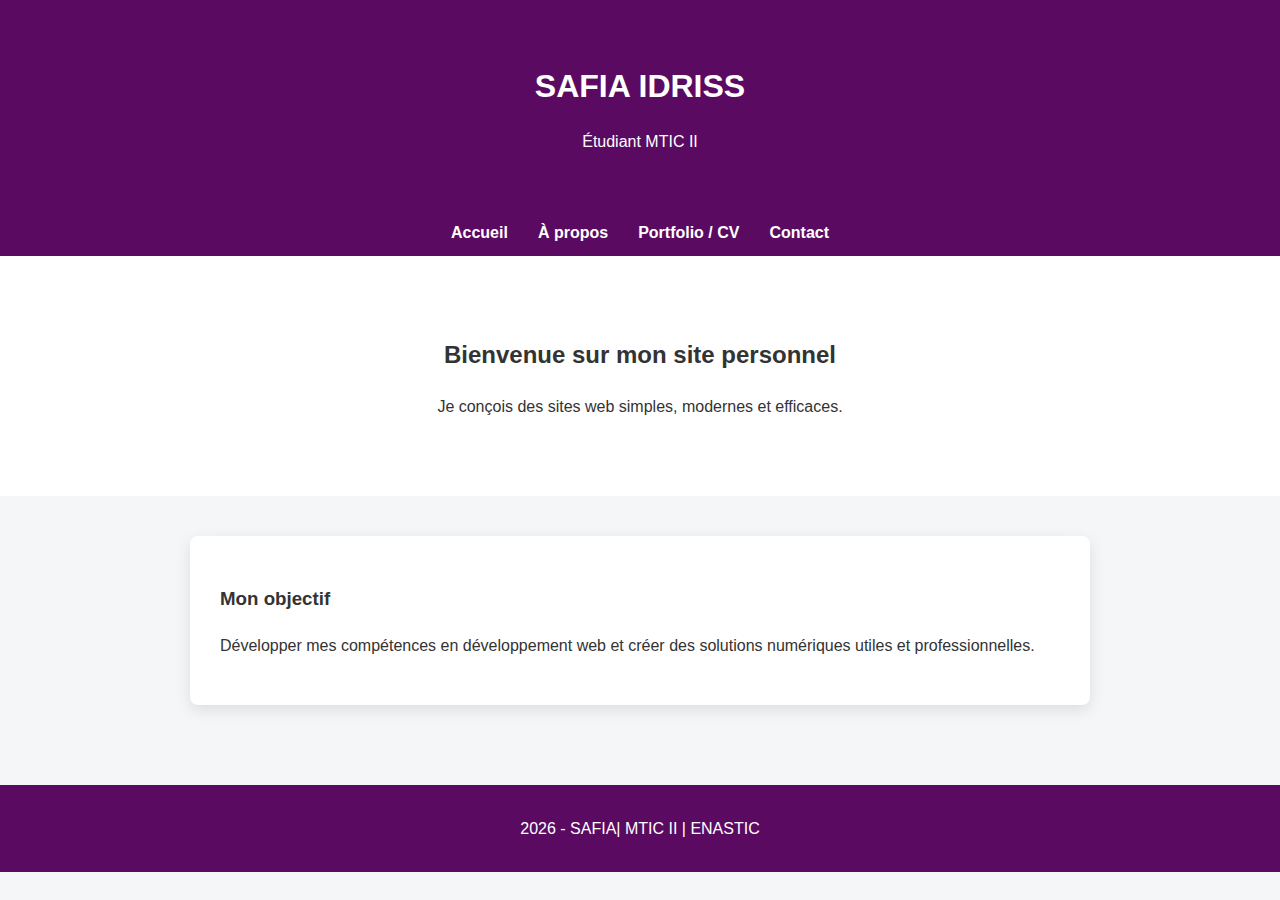
<file: index.html>
<!DOCTYPE html>
<html lang="fr">
<head>
    <meta charset="UTF-8">
    <meta name="viewport" content="width=device-width, initial-scale=1.0">
    <title>Mon CV | SAFIA </title>
    <link rel="stylesheet" href="style.css">
</head>
<body>

<header>
    <h1>SAFIA IDRISS</h1>
    <p>Étudiant MTIC II</p>
</header>

<nav>
    <ul>
        <li><a href="index.html">Accueil</a></li>
        <li><a href="about.html">À propos</a></li>
        <li><a href="portfolio.html">Portfolio / CV</a></li>
        <li><a href="contact.html">Contact</a></li>
    </ul>
</nav>

<section class="hero">
    <h2>Bienvenue sur mon site personnel</h2>
    <p>Je conçois des sites web simples, modernes et efficaces.</p>
</section>

<section>
    <article>
        <h3>Mon objectif</h3>
        <p>
            Développer mes compétences en développement web et créer
            des solutions numériques utiles et professionnelles.
        </p>
    </article>
</section>

<footer>
    <p> 2026 - SAFIA| MTIC II | ENASTIC</p>
</footer>

</body>

</html>
</file>
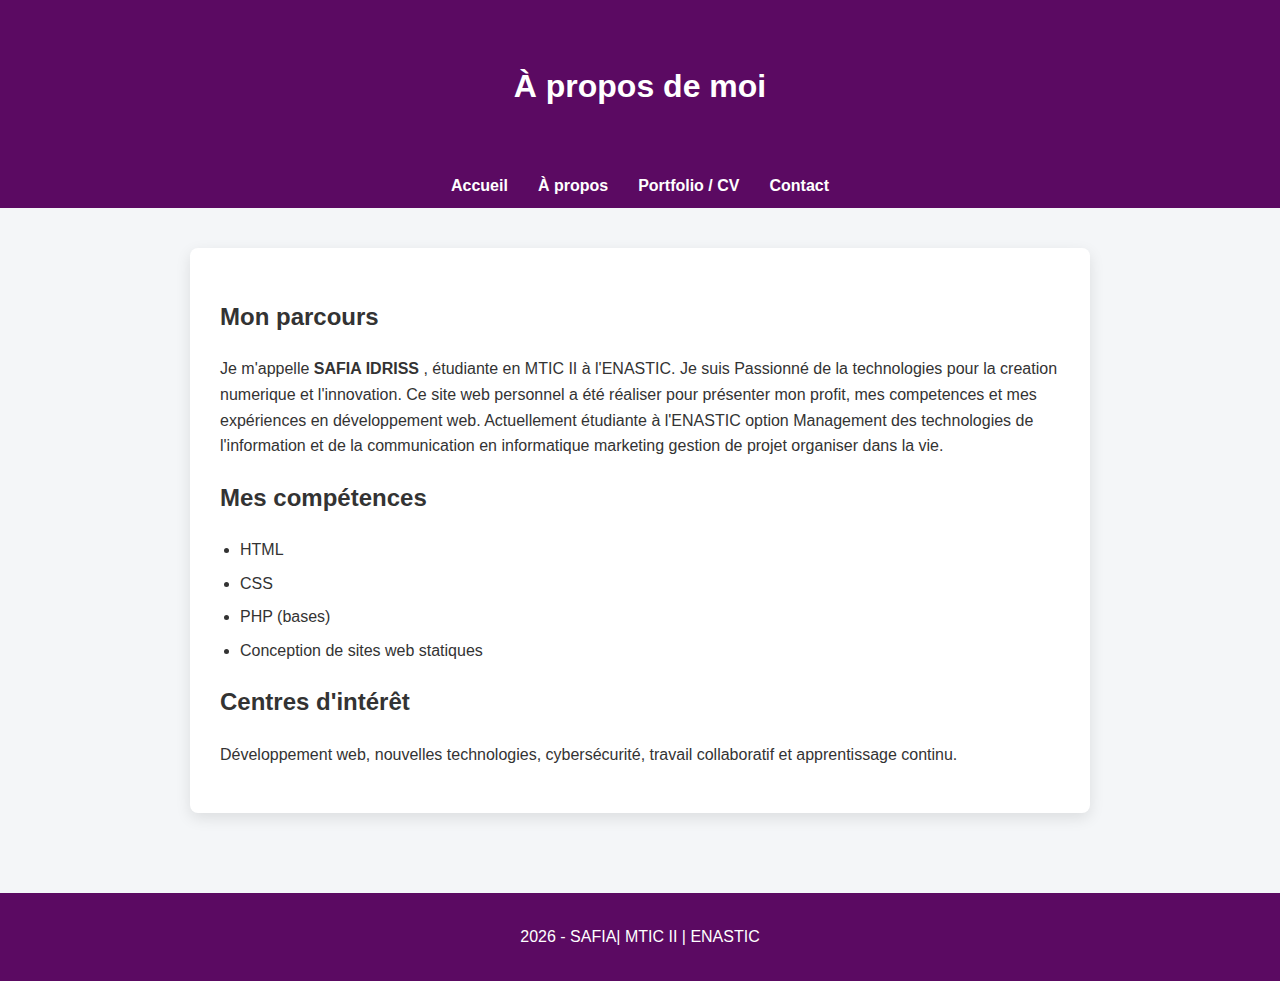
<file: about.html>
<!DOCTYPE html>
<html lang="fr">
<head>
    <meta charset="UTF-8">
    <meta name="viewport" content="width=device-width, initial-scale=1.0">
    <title>À propos | SAFIA </title>
    <link rel="stylesheet" href="style.css">
</head>
<body>

<header>
    <h1>À propos de moi</h1>
</header>

<nav>
    <ul>
        <li><a href="index.html">Accueil</a></li>
        <li><a href="about.html">À propos</a></li>
        <li><a href="portfolio.html">Portfolio / CV</a></li>
        <li><a href="contact.html">Contact</a></li>
    </ul>
</nav>


<section>
    <article>
        <h2>Mon parcours</h2>
        <p>
            Je m'appelle <strong> SAFIA IDRISS </strong>, étudiante en MTIC II à l'ENASTIC.
           Je suis Passionné de la technologies pour la creation numerique et l'innovation. Ce site web personnel a été réaliser pour présenter mon profit, mes competences et mes expériences en développement web.
           Actuellement étudiante à l'ENASTIC option Management des technologies de l'information et de la communication en informatique marketing gestion de projet organiser dans la vie.
        </p>

        <h2>Mes compétences</h2>
        <ul>
            <li>HTML</li>
            <li>CSS</li>
            <li>PHP (bases)</li>
            <li>Conception de sites web statiques</li>
        </ul>

        <h2>Centres d'intérêt</h2>
        <p>
            Développement web, nouvelles technologies, cybersécurité,
            travail collaboratif et apprentissage continu.
        </p>
    </article>
</section>

<footer>
    <p> 2026 - SAFIA| MTIC II | ENASTIC</p>
</footer>

</body>

</html>
</file>
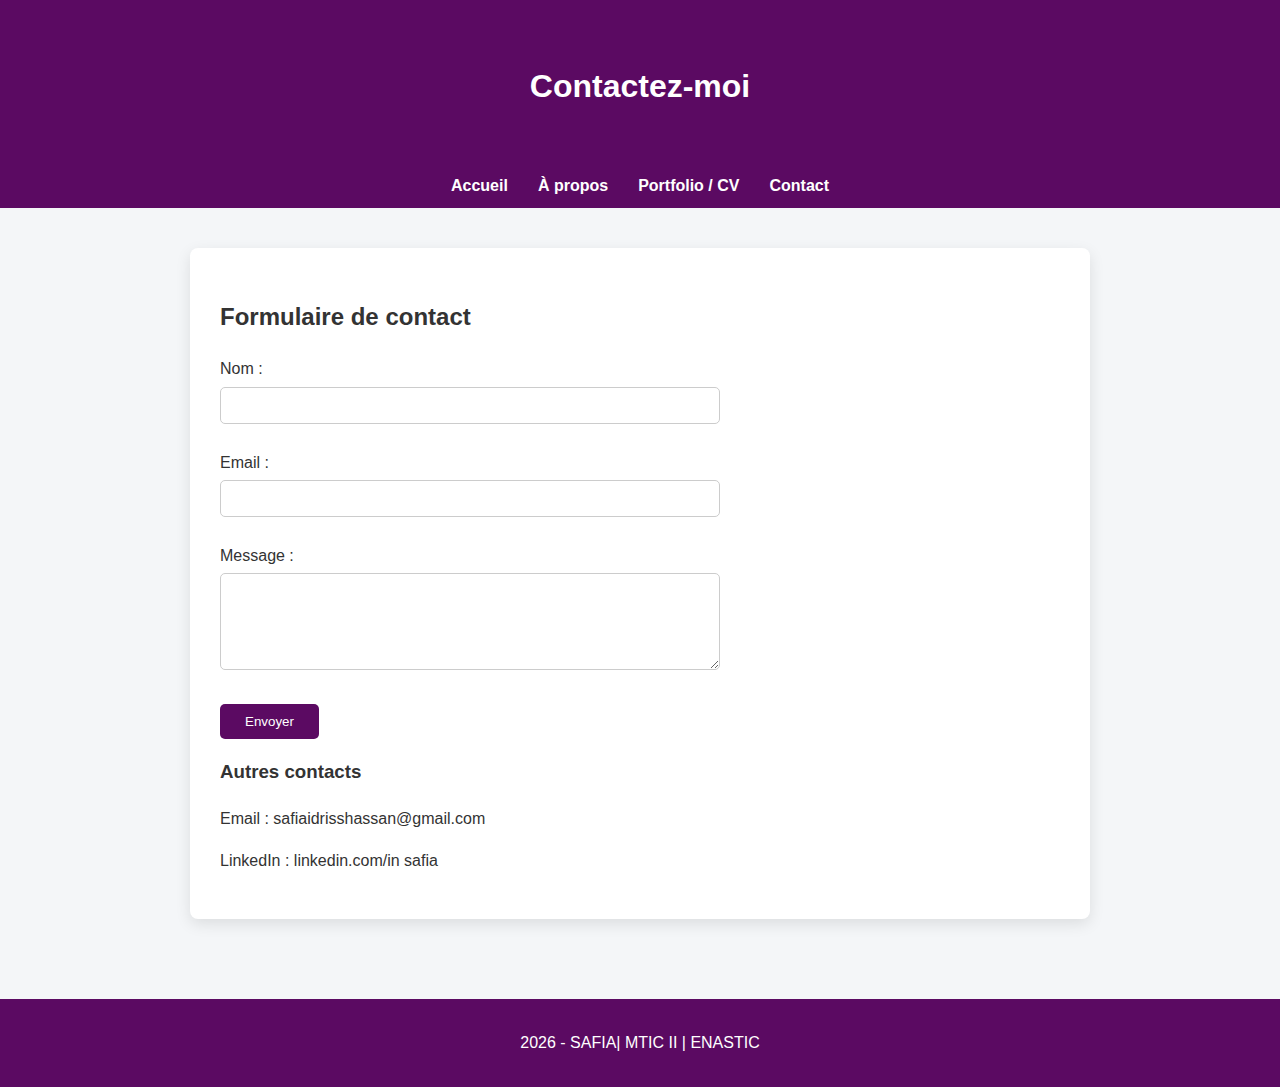
<file: contact.html>
<!DOCTYPE html>
<html lang="fr">
<head>
    <meta charset="UTF-8">
    <meta name="viewport" content="width=device-width, initial-scale=1.0">
    <title>Contact |SAFIA</title>
    <link rel="stylesheet" href="style.css">
</head>
<body>

<header>
    <h1>Contactez-moi</h1>
</header>

<nav>
    <ul>
        <li><a href="index.html">Accueil</a></li>
        <li><a href="about.html">À propos</a></li>
        <li><a href="portfolio.html">Portfolio / CV</a></li>
        <li><a href="contact.html">Contact</a></li>
    </ul>
</nav>

<section>
    <article>
        <h2>Formulaire de contact</h2>

        <form>
            <label>Nom :</label><br>
            <input type="text" name="nom" required><br><br>

            <label>Email :</label><br>
            <input type="email" name="email" required><br><br>

            <label>Message :</label><br>
            <textarea name="message" rows="5" required></textarea><br><br>

            <button type="submit">Envoyer</button>
        </form>

        <h3>Autres contacts</h3>
        <p>Email : safiaidrisshassan@gmail.com</p>
        <p>LinkedIn : linkedin.com/in safia</p>
    </article>
</section>

<footer>
    <p> 2026 - SAFIA| MTIC II | ENASTIC</p>
</footer>

</body>

</html>
</file>
<file: style.css>
/* --------------------
   Styles généraux
--------------------- */
* {
    box-sizing: border-box;
}

body {
    font-family: 'Segoe UI', Arial, sans-serif;
    margin: 0;
    background-color: #f4f6f8;
    color: #333;
    line-height: 1.6;
}

/* --------------------
   Header
--------------------- */
header {
    background: linear-gradient(135deg, #5b0a62, #5b0a62);
    color: white;
    padding: 40px 20px;
    text-align: center;
}

header h1 {
    margin-bottom: 10px;
}

/* --------------------
   Navigation
--------------------- */
nav {
    background-color: #5b0a62;
}

nav ul {
    list-style: none;
    display: flex;
    justify-content: center;
    flex-wrap: wrap;
    padding: 0;
    margin: 0;
}

nav ul li {
    margin: 10px 15px;
}

nav ul li a {
    color: white;
    text-decoration: none;
    font-weight: bold;
}

nav ul li a:hover {
    color: #fbc531;
}

/* --------------------
   Sections
--------------------- */
section {
    padding: 40px 20px;
}

.hero {
    background-color: white;
    text-align: center;
    padding: 60px 20px;
}

article {
    max-width: 900px;
    margin: auto;
    background: white;
    padding: 30px;
    border-radius: 8px;
    box-shadow: 0 5px 15px rgba(0,0,0,0.1);
}

/* --------------------
   Listes
--------------------- */
ul {
    padding-left: 20px;
}

ul li {
    margin-bottom: 8px;
}

/* --------------------
   Formulaire
--------------------- */
form {
    max-width: 500px;
}

input, textarea {
    width: 100%;
    padding: 10px;
    margin-top: 5px;
    border-radius: 5px;
    border: 1px solid #ccc;
}

button {
    background-color: #5b0a62;
    color: white;
    padding: 10px 25px;
    border: none;
    border-radius: 5px;
    cursor: pointer;
}

button:hover {
    background-color: #0a3d62;
}

/* --------------------
   Footer
--------------------- */
footer {
    background-color: #5b0a62;
    color: white;
    text-align: center;
    padding: 15px;
    margin-top: 40px;
}

/* --------------------
   RESPONSIVE (Mobile)
--------------------- */
@media screen and (max-width: 768px) {

    header {
        padding: 30px 15px;
    }

    nav ul {
        flex-direction: column;
        align-items: center;
    }

    nav ul li {
        margin: 8px 0;
    }

    section {
        padding: 25px 15px;
    }

    article {
        padding: 20px;
    }
}

.cv-container {
    display: flex;
    gap: 30px;
    align-items: flex-start;
}

.cv-photo img {
    width: 220px;
    height: auto;
    border-radius: 10px;
    box-shadow: 0 5px 15px rgba(0,0,0,0.2);
}

/* Responsive */
@media screen and (max-width: 768px) {
    .cv-container {
        flex-direction: column;
        align-items: center;
        text-align: center;
    }

    .cv-photo img {
        width: 180px;
    }

    .cv-content ul {
        text-align: left;
        display: inline-block;
    }
}
</file>
